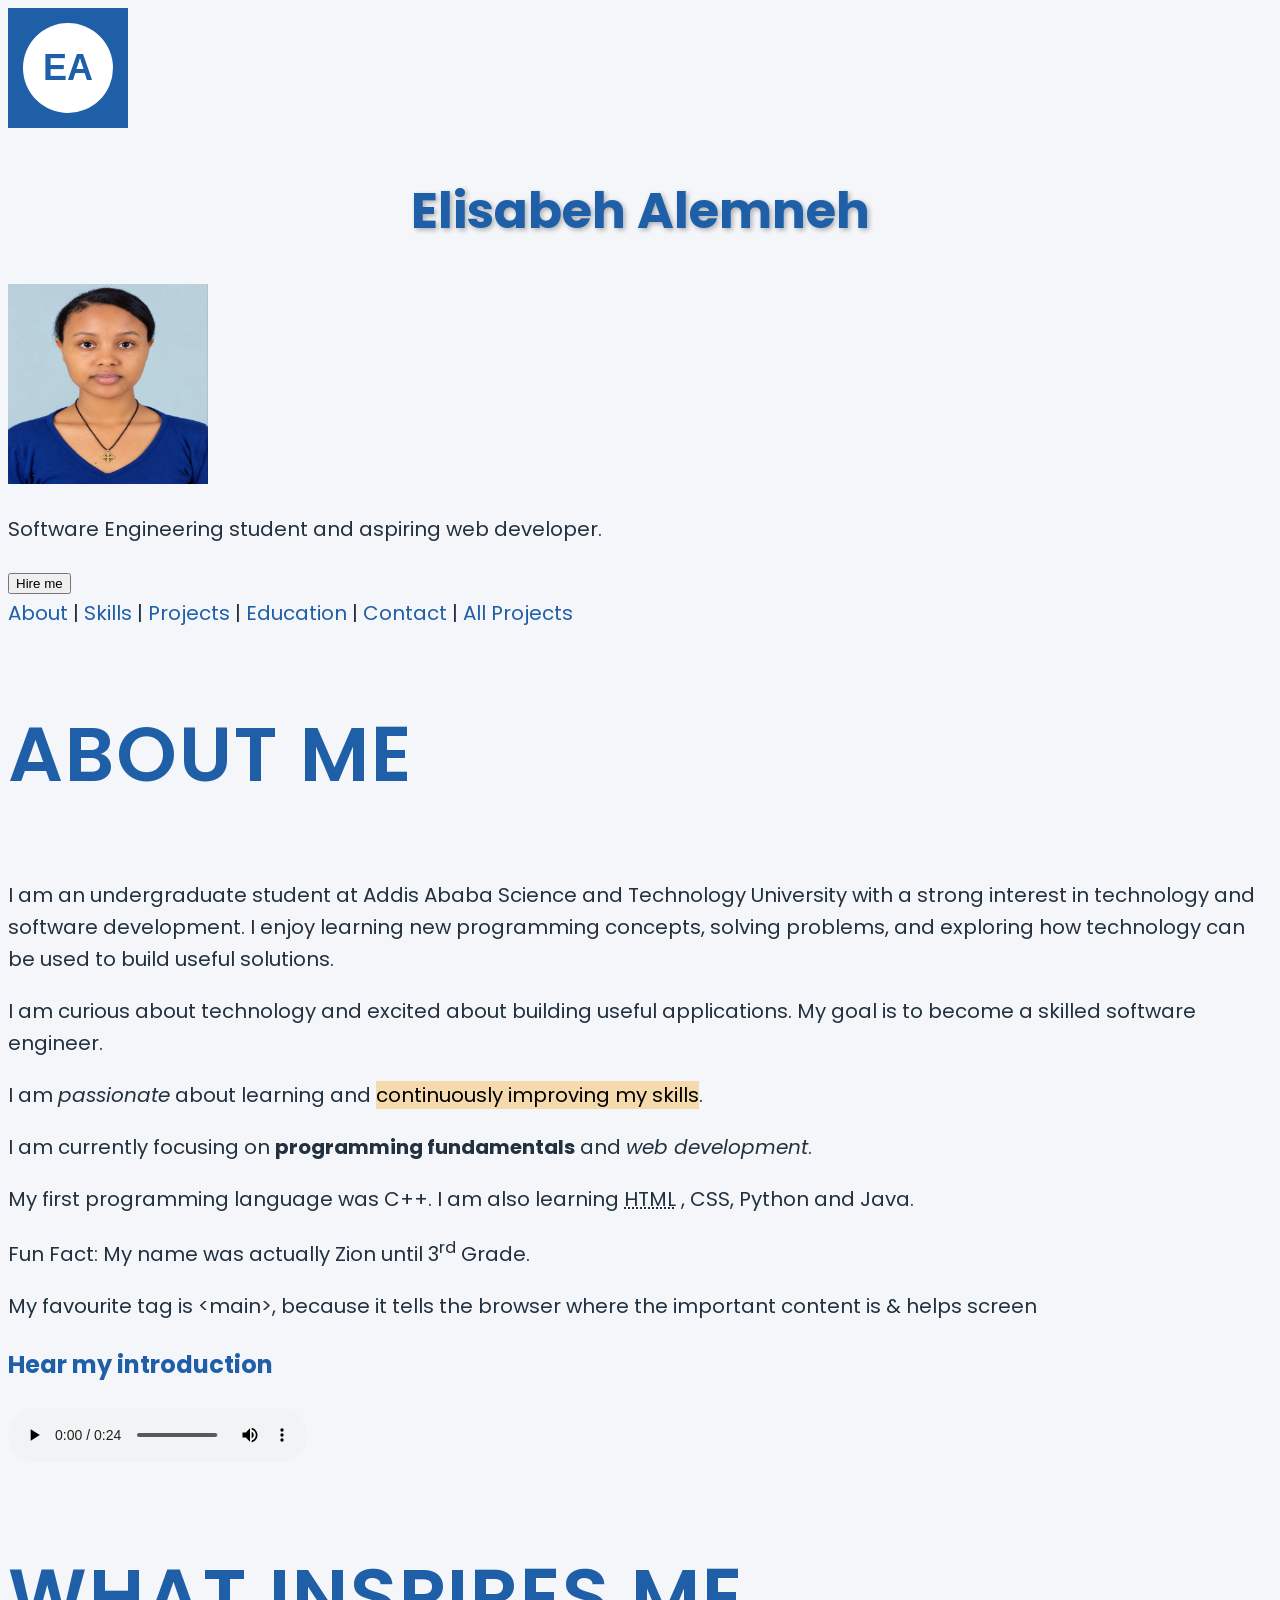
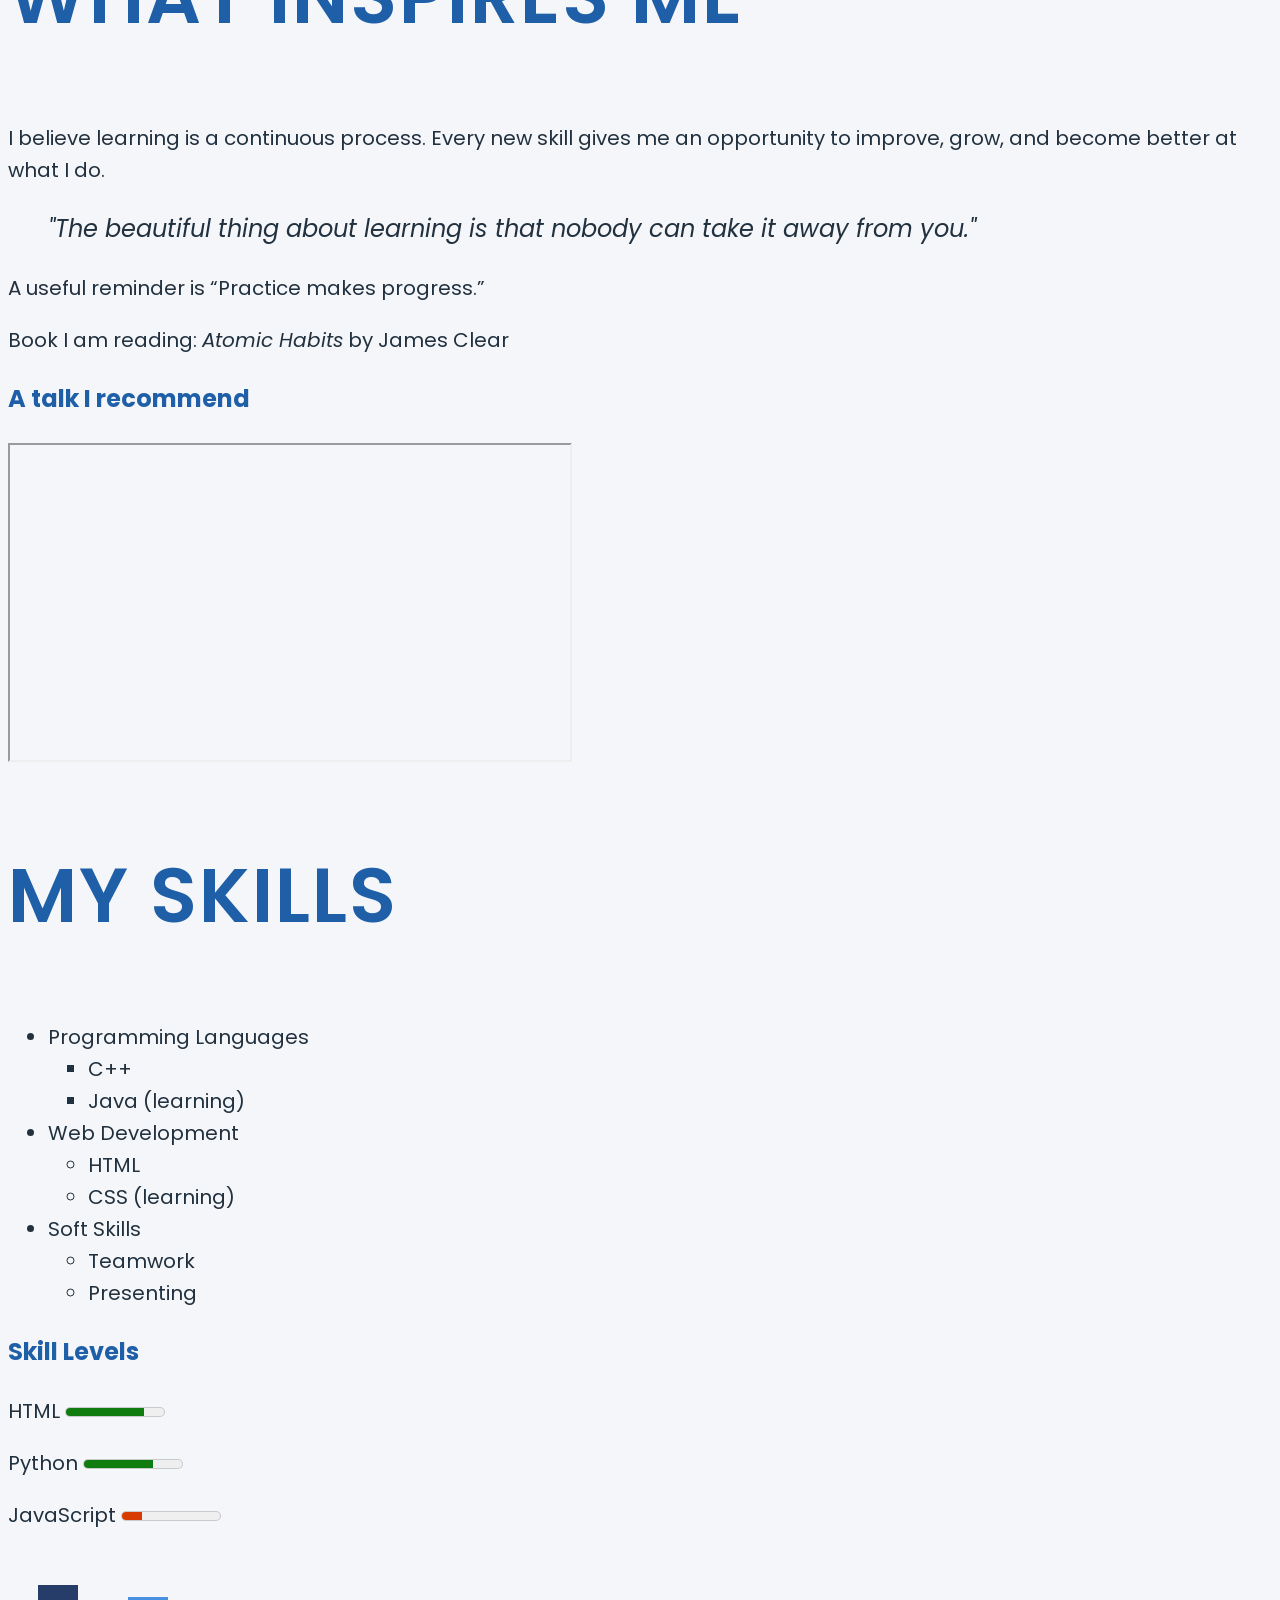
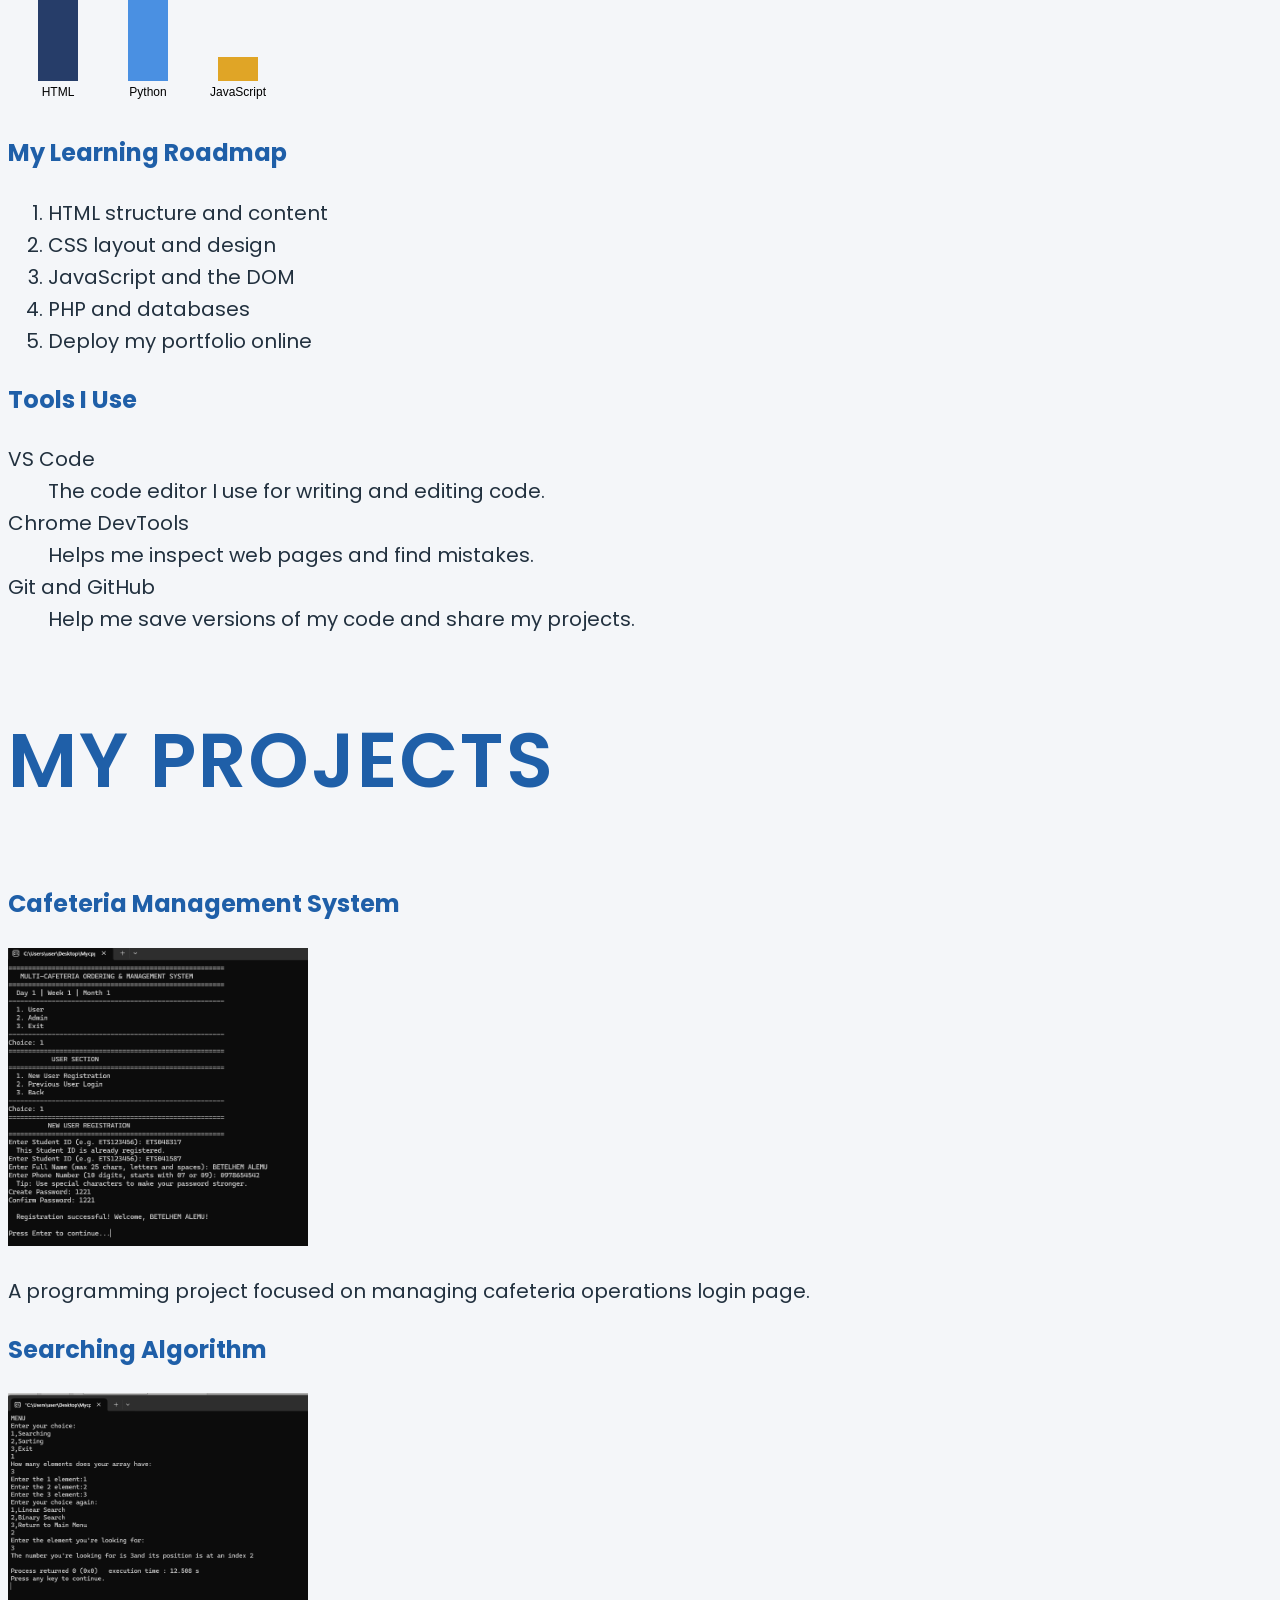
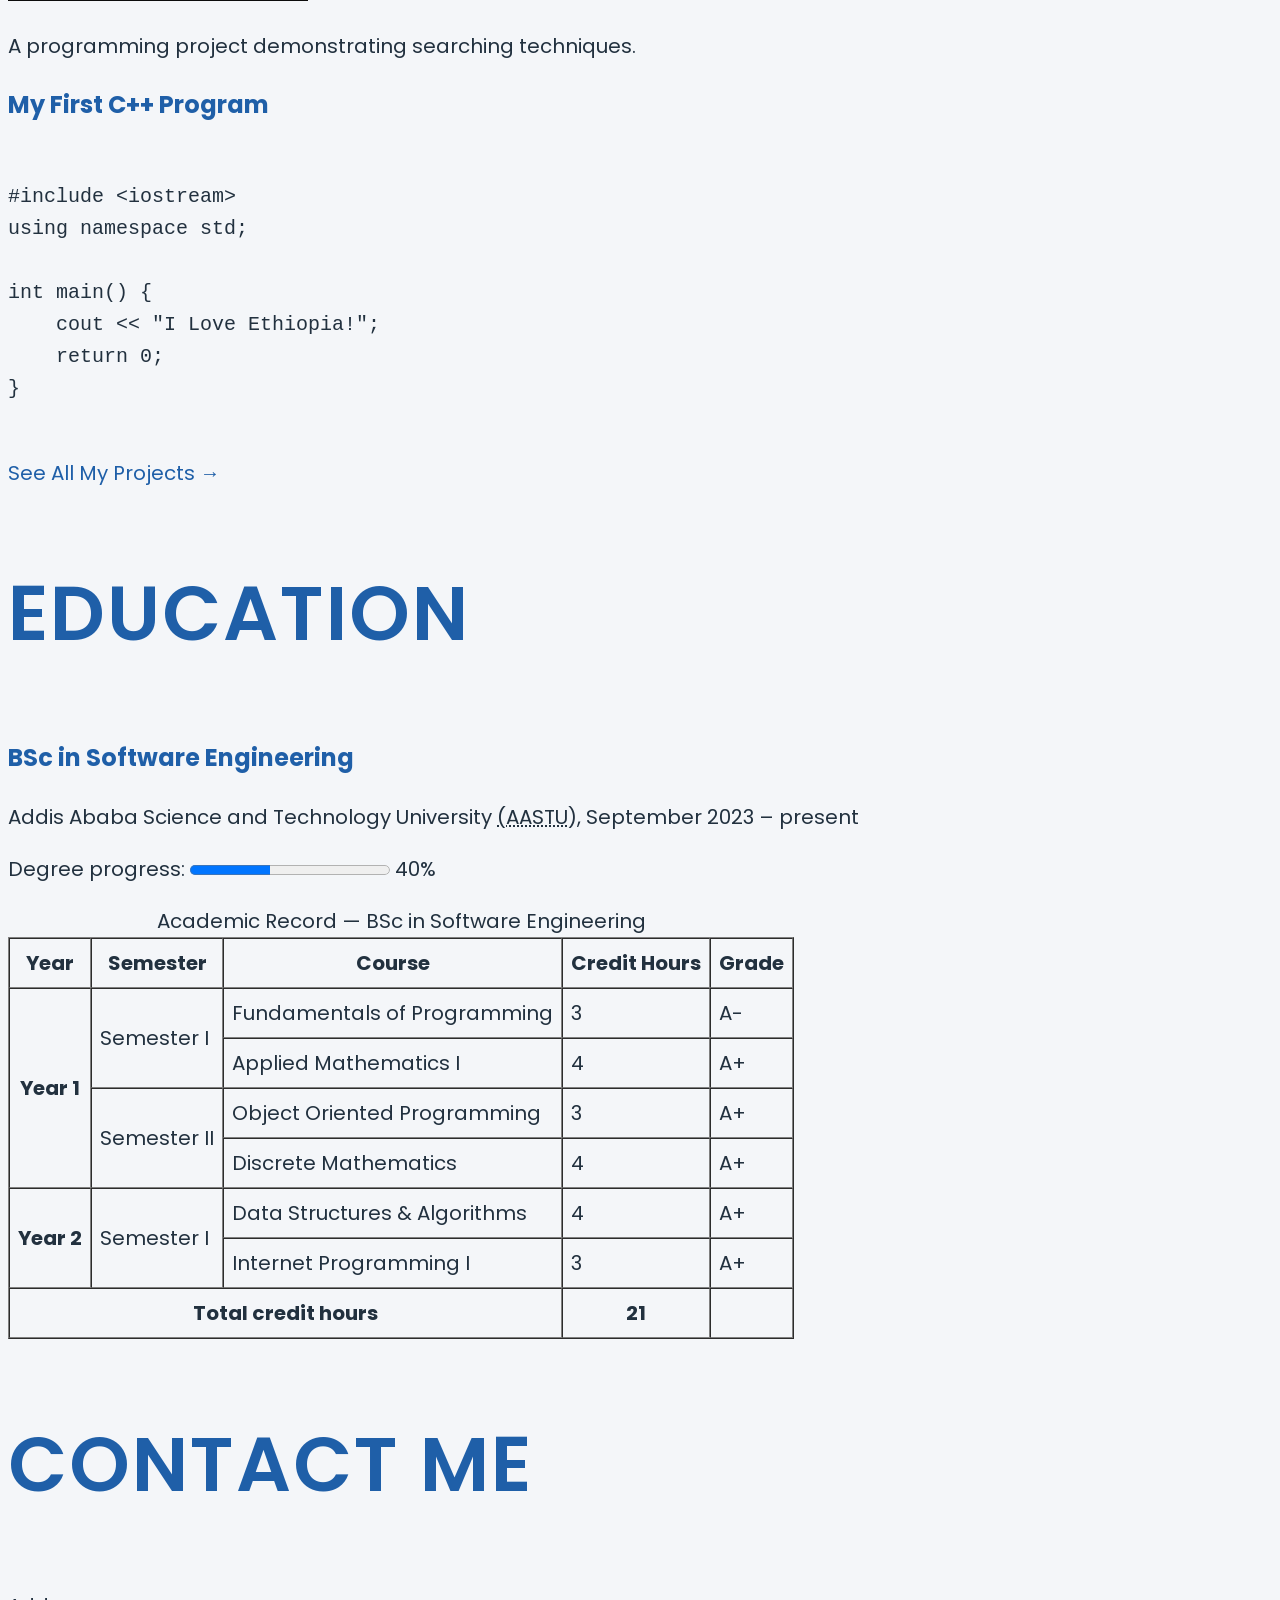
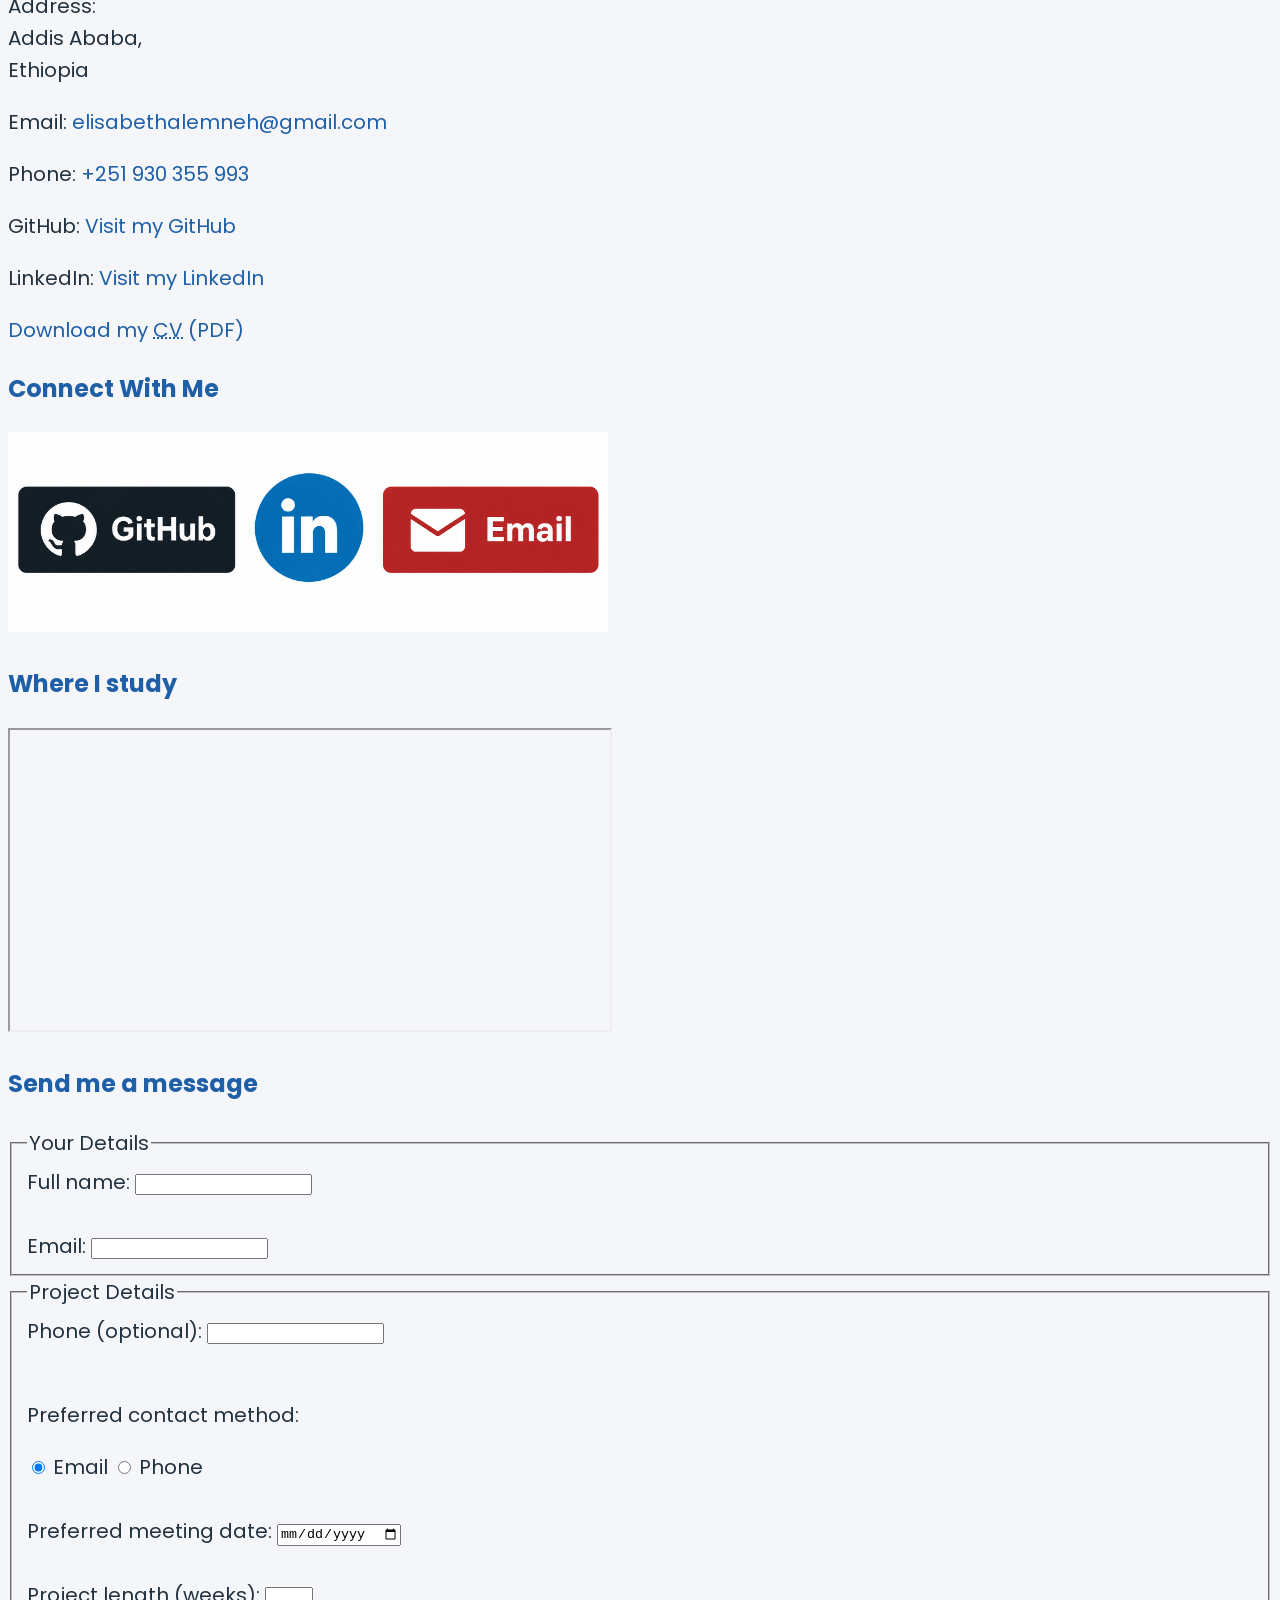
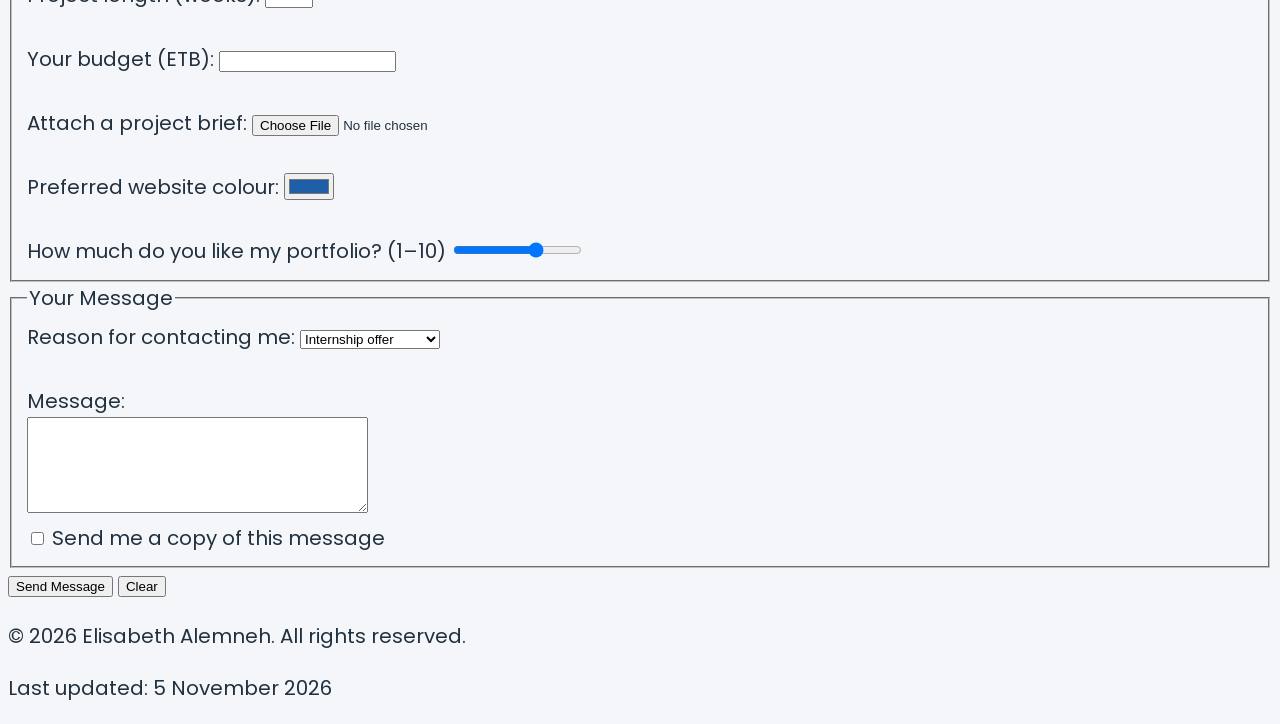
<file: index.html>
<!DOCTYPE html>
<html lang="en">

<head>
    <meta charset="UTF-8">
    <meta name="viewport" content="width=device-width, initial-scale=1.0">
    <meta name="description" content="Portfolio of Elisabeh Alemneh, Software Engineering
    student and aspiring web developer in Addis Ababa.">
    <meta name="keywords" content="Elisabeth Alemneh, portfolio, software engineering, web
    developer, HTML">
    <meta name="author" content="Elisabeth Alemneh">
    <meta name="viewport" content="width=device-width, initial-scale=1.0">
    <title>Elisabeth Alemneh | Portfolio</title>
        <link rel="icon" href="images/favicon.png">
        <link
href="https://fonts.googleapis.com/css2?family=Poppins:wght@400;600;700&display=swap" rel="stylesheet">
    
        <link rel="stylesheet" href="css/style.css">

</head>

<body>
    <header>
        <canvas id="logo" width="120" height="120">
Elisabeth </canvas>

        <h1>Elisabeh Alemneh</h1>

        <img src="images/profile.jpg" alt="My Profile Picture" width="200" height="200">

        <p>
           Software Engineering student and aspiring web developer.

        </p>
        <button onclick="document.getElementById('hire-dialog').showModal()">
    Hire me
</button>

<dialog id="hire-dialog">

    <h2>Available for internships</h2>

    <p>
        I am available for internships and freelance web projects from June 2027.
    </p>

    <p>
        Send me a message or download my CV.
    </p>

    <a href="#contact">Send me a message</a>

    <a href="files/cv.pdf" download>Download my CV</a>

    <br><br>

    <button onclick="document.getElementById('hire-dialog').close()">
        Close
    </button>

</dialog>


        <nav>
            <a href="#about">About</a> |
            <a href="#skills">Skills</a> |
            <a href="#projects">Projects</a> |
            <a href="#education">Education</a> |
            <a href="#contact">Contact</a> |
            <a href="projects.html">All Projects</a>
        </nav>
    </header>
    <main>
        <section id="about">
            <h2>About Me</h2>

            <p>
                I am an undergraduate student at Addis Ababa Science and Technology
                University with a strong interest in technology and software development.
                I enjoy learning new programming concepts, solving problems, and
                exploring how technology can be used to build useful solutions.
            </p>
             <p>
                I am curious about technology and excited about building useful applications.
                My goal is to become a skilled software engineer.
            </p>

            <p>
                I am <em>passionate</em> about learning and
                <mark>continuously improving my skills</mark>.
            </p>

            <p>
                I am currently focusing on <b>programming fundamentals</b>
                and <i>web development</i>.
            </p>

            <p>
                My first programming language was C++.
                I am also learning <abbr title="HyperText Markup Language">HTML</abbr>
, CSS, Python and Java.
            </p>

            <p>
                Fun Fact: My name was actually Zion until 3<sup>rd</sup> Grade.
            </p>

            
            <p>My favourite tag is &lt;main&gt;, because it tells the browser
 where the important content is &amp; helps screen 
            <h3>Hear my introduction</h3>
        <audio controls>
        <source src="media/intro.mp3" type="audio/mpeg">
        Your browser does not support the audio element.
        </audio>
        </section>


        <aside>
            <h2>What Inspires Me</h2>

            <p>
                I believe learning is a continuous process. Every new skill gives me
                an opportunity to improve, grow, and become better at what I do.
            </p>

            <blockquote>
                "The beautiful thing about learning is that nobody can take it away from you."
            </blockquote>
            <p>
                A useful reminder is <q>Practice makes progress.</q>
            </p>
<p>Book I am reading: <cite>Atomic Habits</cite> by James Clear</p>

           

            <h3>A talk I recommend</h3>
            <iframe src="https://www.youtube.com/embed/rOYlOdDgYUU?si=KtXTFaphL41IxzC2"
            width="560" height="315"
            title="YouTube video: name of the talk"
            allowfullscreen>
            </iframe>
        </aside>


        <section id="skills">
            <h2>My Skills</h2>

            <ul>
                <li>Programming Languages
                    <ul type="square">
                        <li>C++</li>
                        <li>Java (learning)</li>
                    </ul>
                </li>

                <li>Web Development
                    <ul type="circle">
                        <li>HTML</li>
                        <li>CSS (learning)</li>
                    </ul>
                </li>

                <li>Soft Skills
                    <ul>
                        <li>Teamwork</li>
                        <li>Presenting</li>
                    </ul>
                </li>
            </ul>
            
        <h3>Skill Levels</h3>
<p>
 <label for="lvl-html">HTML</label>
 <meter id="lvl-html" value="0.8" min="0" max="1">80%</meter>
</p>
<p>
 <label for="lvl-python">Python</label>
 <meter id="lvl-python" value="0.7" min="0" max="1">70%</meter>
</p>
<p>
 <label for="lvl-js">JavaScript</label>
 <meter id="lvl-js" value="0.2" min="0" max="1" low="0.3" high="0.7"
optimum="1">20%</meter>


</p>
 <canvas id="skillsChart" width="300" height="150">
    Skills bar chart
</canvas>

            <h3>My Learning Roadmap</h3>

            <ol type="1">
                <li>HTML structure and content</li>
                <li>CSS layout and design</li>
                <li>JavaScript and the DOM</li>
                <li>PHP and databases</li>
                <li>Deploy my portfolio online</li>
            </ol>

            <h3>Tools I Use</h3>

            <dl>
                <dt>VS Code</dt>
                <dd>The code editor I use for writing and editing code.</dd>

                <dt>Chrome DevTools</dt>
                <dd>Helps me inspect web pages and find mistakes.</dd>

                <dt>Git and GitHub</dt>
                <dd>Help me save versions of my code and share my projects.</dd>
            </dl>
        </section>


        <section id="projects">
            <h2>My Projects</h2>
            <article>
                <h3>Cafeteria Management System</h3>

                <img src="images/project-cafeteria.png" alt="Cafeteria Management System project" width="300">

                <p>
                    A programming project focused on managing cafeteria operations login page.
                </p>
            </article>


            <article>
                <h3>Searching Algorithm</h3>

                <img src="images/project-algorithm.png" alt="Searching Algorithm project" width="300">

                <p>
                    A programming project demonstrating searching techniques.
                </p>
            </article>

            <article>
                <h3>My First C++ Program</h3>

                <pre><code>
#include &lt;iostream&gt;
using namespace std;

int main() {
    cout &lt;&lt; "I Love Ethiopia!";
    return 0;
}
        </code></pre>
            </article>
            <p>
                <a href="projects.html">See All My Projects →</a>
            </p>
        </section>


        <section id="education">
            <h2>Education</h2>
          <h3>BSc in Software Engineering</h3>
           <p>Addis Ababa Science and Technology University <abbr title="Addis Ababa Science and Technology University">(AASTU),</abbr>

 <time datetime="2023-09">September 2023</time> – present</p>
            <p>
 <label for="degree">Degree progress:</label>
 <progress id="degree" value="40" max="100">40%</progress> 40%
</p>



            
            <table border="1" cellpadding="8" cellspacing="0">

                <caption>Academic Record —  BSc in Software Engineering</caption>

                <thead>
                    <tr>
                        <th>Year</th>
                        <th>Semester</th>
                        <th>Course</th>
                        <th>Credit Hours</th>
                        <th>Grade</th>
                    </tr>
                </thead>

                <tbody>
                    <tr>
                        <th rowspan="4">Year 1</th>
                        <td rowspan="2">Semester I</td>
                        <td>Fundamentals of Programming</td>
                        <td>3</td>
                        <td>A-</td>
                    </tr>

                    <tr>
                        <td>Applied Mathematics I</td>
                        <td>4</td>
                        <td>A+</td>
                    </tr>

                    <tr>
                        <td rowspan="2">Semester II</td>
                        <td>Object Oriented Programming</td>
                        <td>3</td>
                        <td>A+</td>
                    </tr>

                    <tr>
                        <td>Discrete Mathematics</td>
                        <td>4</td>
                        <td>A+</td>
                    </tr>

                    <tr>
                        <th rowspan="2">Year 2</th>
                        <td rowspan="2">Semester I</td>
                        <td>Data Structures &amp; Algorithms</td>
                        <td>4</td>
                        <td>A+</td>
                    </tr>

                    <tr>
                        <td>Internet Programming I</td>
                        <td>3</td>
                        <td>A+</td>
                    </tr>
                </tbody>

                <tfoot>
                    <tr>
                        <th colspan="3">Total credit hours</th>
                        <th>21</th>
                        <th></th>
                    </tr>
                </tfoot>

            </table>

        </section>


        <section id="contact">
            <h2>Contact Me</h2>
            <p>Address:<br>Addis Ababa,<br>Ethiopia</p>


            <p>
                Email:
                <a href="mailto:elisabethalemneh@gmail.com">
                    elisabethalemneh@gmail.com
                </a>
            </p>

            <p>
                Phone:
<a href="tel:+251930355993">+251&nbsp;930&nbsp;355&nbsp;993</a>
            </p>

            <p>
                GitHub:
                <a href="https://github.com/elisabethalemneh-hash" target="_blank">
                    Visit my GitHub
                </a>
            </p>

            <p>
                LinkedIn:
                <a href="https://www.linkedin.com/in/elisabeth-alemneh-b1257b3a8" target="_blank">
                    Visit my LinkedIn
                </a>
            </p>

            <p>
                <a href="files/cv.pdf" download>Download my <abbr title="Curriculum Vitae">CV</abbr>
 (PDF)</a>
            </p>

            <h3>Connect With Me</h3>

            <img src="images/connect-banner.png" alt="Connect with me through GitHub, LinkedIn and Email" width="600"
                height="200" usemap="#connectmap">

            <map name="connectmap">

                <area shape="rect" coords="20,40,180,160" href="https://github.com/elisabethalemneh-hash" alt="GitHub"
                    target="_blank">

                <area shape="circle" coords="300,100,70" href="https://www.linkedin.com/in/elisabeth-alemneh-b1257b3a8"
                    alt="LinkedIn" target="_blank">

                <area shape="rect" coords="420,40,580,160" href="mailto:elisabethalemneh@gmail.com" alt="Email">

          <h3>Where I study</h3>
        <iframe src="https://www.google.com/maps/embed?pb=!1m18!1m12!1m3!1d3941.940058128082!2d38.809753399999984!3d8.885165400000002!2m3!1f0!2f0!3f0!3m2!1i1024!2i768!4f13.1!3m3!1m2!1s0x164b82a7e392203f%3A0xb05f440eacc98f9f!2sAddis%20Ababa%20Science%20and%20Technology%20University!5e0!3m2!1sen!2set!4v1793813594605!5m2!1sen!2set"
        width="600" height="300"
        title="Map of my university campus">
        </iframe>



            </map>

            <h3>Send me a message</h3>
            <form action="thank-you.html" method="get" enctype="multipart/form-data">
                <fieldset>
                    <legend>Your Details</legend>
                    <label for="fullname">Full name:</label>
                    <input type="text" id="fullname" name="fullname" required>
                    <br><br>
                    <label for="email">Email:</label>
                    <input type="email" id="email" name="email">

                </fieldset>

                <fieldset>
                    <legend>Project Details</legend>
                    <label for="phone">Phone (optional):</label>
                    <input type="text" id="phone" name="phone" pattern="0[79][0-9]{8}"
                        title="10 digits starting with 09 or 07">
                    <br><br>
                    <p>Preferred contact method:</p>
                    <input type="radio" id="by-email" name="contact-method" value="email" checked>
                    <label for="by-email">Email</label>
                    <input type="radio" id="by-phone" name="contact-method" value="phone">
                    <label for="by-phone">Phone</label>
                    <br><br>
                    <label for="meeting">Preferred meeting date:</label>
                    <input type="date" id="meeting" name="meeting" min="2026-11-01">
                    <br><br>
                    <label for="weeks">Project length (weeks):</label>
                    <input type="number" id="weeks" name="weeks" min="1" max="52" step="1">
                    <br><br>

                    <label for="budget">Your budget (ETB):</label>
                    <input type="number" id="budget" name="budget" min="1000" step="500">
                    <br><br>

                    <label for="brief">Attach a project brief:</label>
                    <input type="file" id="brief" name="brief">
                    <br><br>
                    <label for="colour">Preferred website colour:</label>
                    <input type="color" id="colour" name="colour" value="#1f5fa8">
                    <br><br>
                    <label for="rating">How much do you like my portfolio? (1–10)</label>
                    <input type="range" id="rating" name="rating" min="1" max="10" value="7">
                </fieldset>


                <fieldset>
                    <legend>Your Message</legend>
                    <label for="reason">Reason for contacting me:</label>
                    <select id="reason" name="reason">
                        <optgroup label="Work">
                            <option value="internship">Internship offer</option>
                            <option value="freelance">Freelance project</option>
                            <option value="job">Full-time job</option>
                        </optgroup>
                        <optgroup label="Study">
                            <option value="group-project">Group project</option>
                            <option value="tutoring">Tutoring</option>
                        </optgroup>
                        <option value="other">Other</option>
                    </select>
                    <br><br>
                    <label for="message">Message:</label><br>
                    <textarea id="message" name="message" rows="6" cols="40"></textarea>
                    <br>
                    <input type="checkbox" id="copy" name="copy" value="yes">
                    <label for="copy">Send me a copy of this message</label>

                </fieldset>
                <button type="submit">Send Message</button>
                <button type="reset">Clear</button>



            </form>
        </section>

    </main>
    <footer>
        <p>&copy; 2026 Elisabeth Alemneh. All rights reserved.</p>

        <p>Last updated: <time datetime="2026-11-05">5 November 2026</time></p>

    </footer>

    <script>
 const canvas = document.getElementById('logo');
 const ctx = canvas.getContext('2d');
 // 1. Blue square background: x, y, width, height
 ctx.fillStyle = "#1f5fa8";
 ctx.fillRect(0, 0, 120, 120);
 // 2. White circle: centre x, centre y, radius, start angle, end angle
 ctx.beginPath();
 ctx.arc(60, 60, 45, 0, 2 * Math.PI);
 ctx.fillStyle = "white";
 ctx.fill();
 // 3. Initials in the middle
 ctx.fillStyle = "#1f5fa8";
 ctx.font = "bold 36px Arial";
 ctx.textAlign = "center";
 ctx.textBaseline = "middle";
 ctx.fillText("EA", 60, 62);

 // Skills bar chart
const chart = document.getElementById("skillsChart");
const chartCtx = chart.getContext("2d");

// HTML bar
chartCtx.fillStyle = "#263D69";
chartCtx.fillRect(30, 34, 40, 96);

// Python bar
chartCtx.fillStyle = "#4A90E2";
chartCtx.fillRect(120, 46, 40, 84);

// JavaScript bar
chartCtx.fillStyle = "#E0A526";
chartCtx.fillRect(210, 106, 40, 24);

// Skill names
chartCtx.fillStyle = "black";
chartCtx.font = "12px Arial";
chartCtx.textAlign = "center";

chartCtx.fillText("HTML", 50, 145);
chartCtx.fillText("Python", 140, 145);
chartCtx.fillText("JavaScript", 230, 145);
</script>


</body>

</html>
</file>
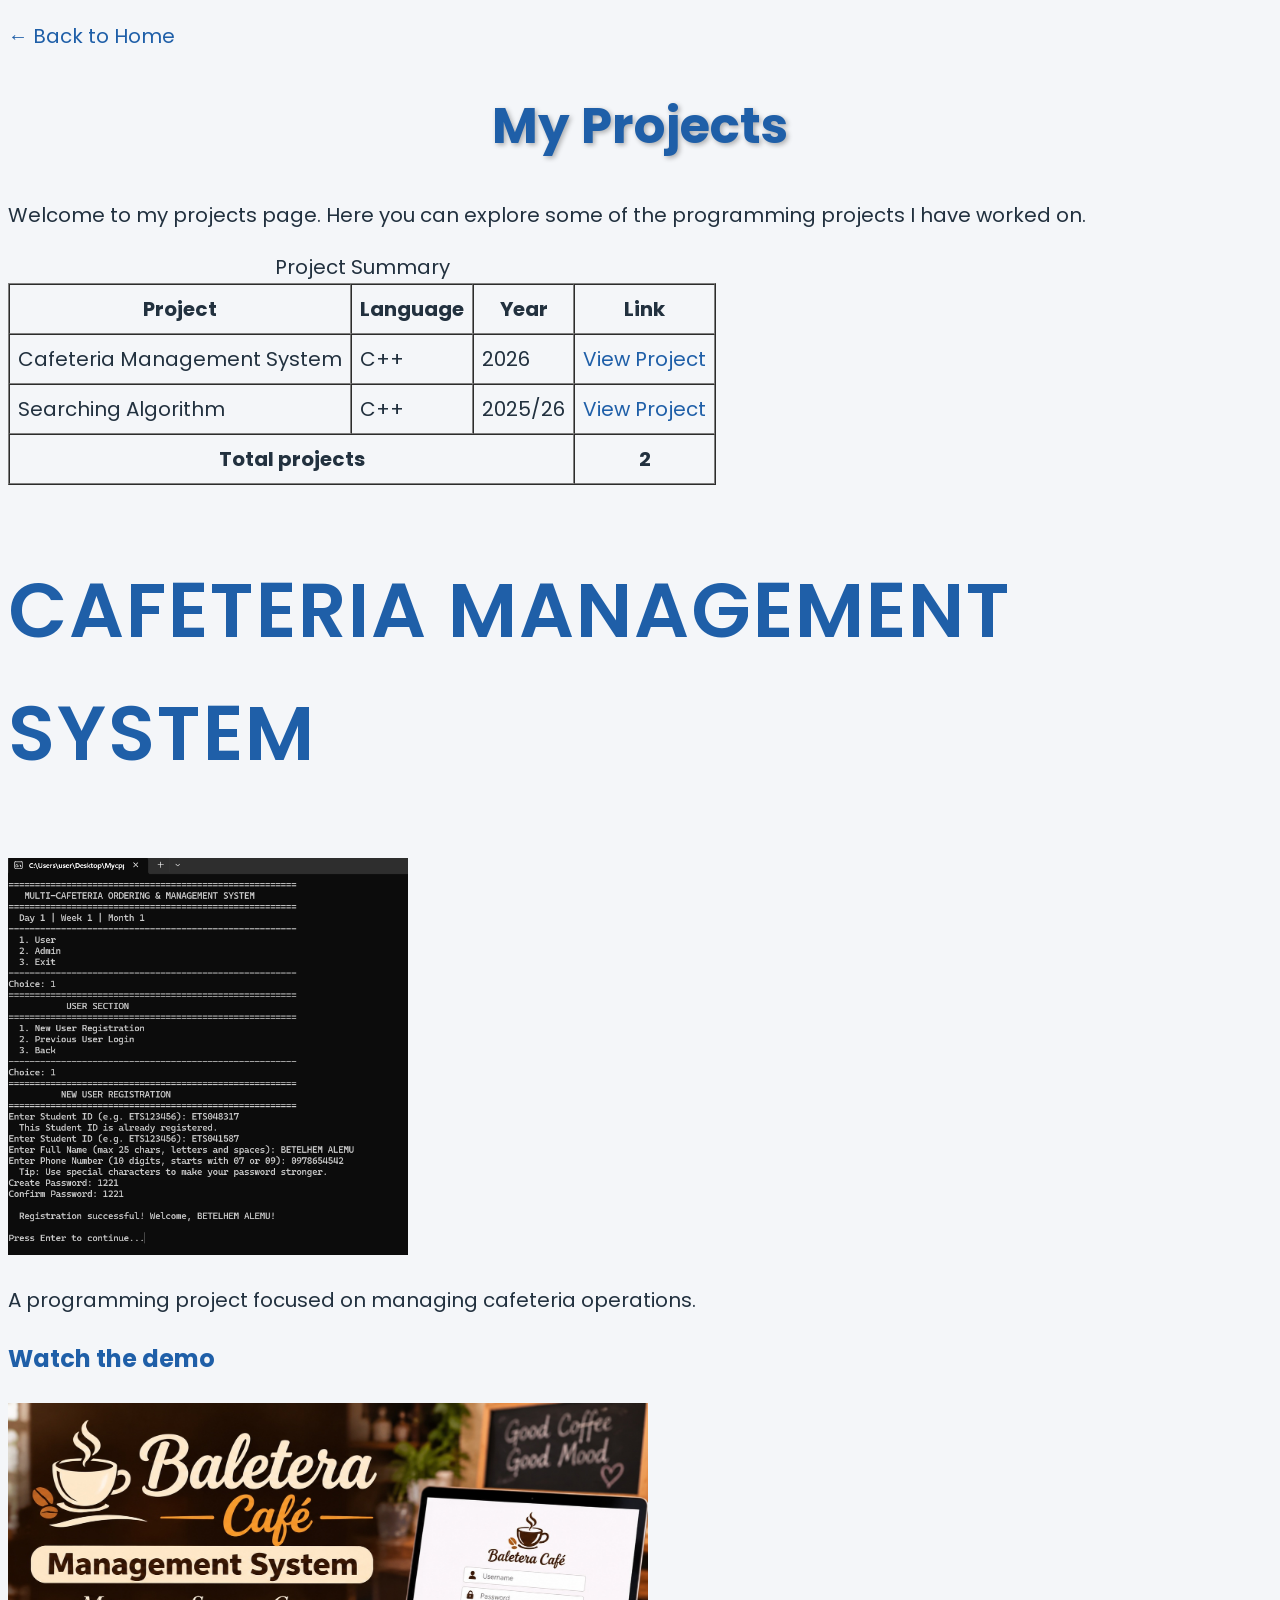
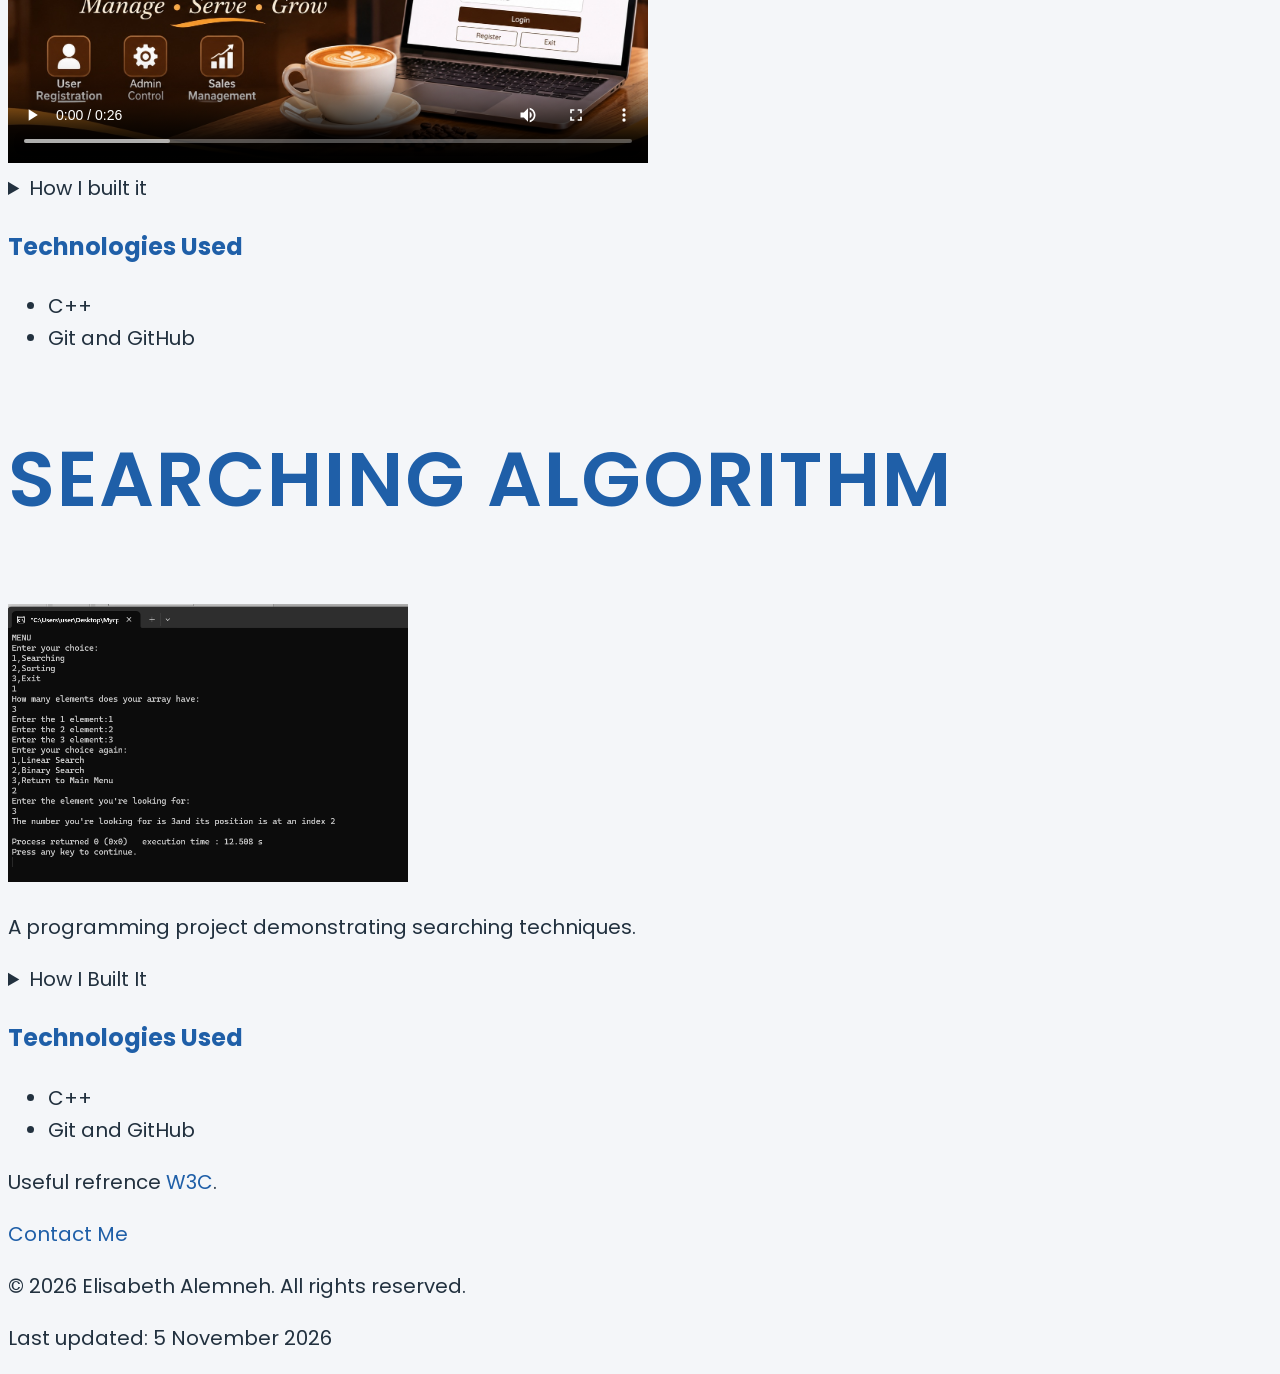
<file: projects.html>
<!DOCTYPE html>
<html lang="en">
<head>
    <meta charset="UTF-8">
    <meta name="viewport" content="width=device-width, initial-scale=1.0">
    <meta name="description" content="Portfolio of Elisabeth Alemneh, Software Engineering
    student and aspiring web developer in Addis Ababa.">
    <meta name="keywords" content="Elisabeth Alemneh, portfolio, software engineering, web
    developer, HTML">
    <meta name="author" content="Elisabeth Alemneh">
    <title>Elisabeth Alemneh | Portfolio</title>
    <link rel="icon" href="images/favicon.png">
    <link
href="https://fonts.googleapis.com/css2?family=Poppins:wght@400;600;700&display=swap" rel="stylesheet">
    <link rel="stylesheet" href="css/style.css">

</head>
<body>
    <header>
    <nav><p><a href="index.html">← Back to Home</a></p></nav>
    </header>
    <main>
    <h1>My Projects</h1>

    <p>
        Welcome to my projects page. Here you can explore some of the
        programming projects I have worked on.
    </p>


    <article id="summary">

        <table border="1" cellpadding="8" cellspacing="0">

            <caption>Project Summary</caption>

            <thead>
                <tr>
                    <th>Project</th>
                    <th>Language</th>
                    <th>Year</th>
                    <th>Link</th>
                </tr>
            </thead>

            <tbody>
                <tr>
                    <td>Cafeteria Management System</td>
                    <td>C++</td>
<td><time datetime="2026">2026</time></td>                    <td><a href="#cafeteria">View Project</a></td>
                </tr>

                <tr>
                    <td>Searching Algorithm</td>
                    <td>C++</td>
<td><time datetime="2025">2025</time>/<time datetime="2026">26</time></td>                    <td><a href="#searching">View Project</a></td>
                </tr>
            </tbody>

            <tfoot>
                <tr>
                    <th colspan="3">Total projects</th>
                    <th>2</th>
                </tr>
            </tfoot>

        </table>
    </article>


    <article id="cafeteria">
        <h2>Cafeteria Management System</h2>

        <img src="images/project-cafeteria.png"
             alt="Cafeteria Management System project"
             width="400">

        <p>
            A programming project focused on managing cafeteria operations.
        </p>
                    <h3>Watch the demo</h3>
            <video controls poster="images/project-demo-poster.jpg" width="640" height="360">
            <source src="media/project-demo.mp4" type="video/mp4">
            <source src="media/project-demo.webm" type="video/webm">
            <track src="media/project-demo.vtt" kind="captions" srclang="en" label="English"
            default>
            Your browser does not support the video tag.
            </video>


        <details>
    <summary>How I built it</summary>

    <ol>
        <li>Wrote down the four operations the program must support.</li>
        <li>Read two numbers and an operator from the user.</li>
        <li>Used if/elif to pick the operation.</li>
        <li>Handled division by zero with an error message.</li>
    </ol>

</details>

        <h3>Technologies Used</h3>

        <ul>
            <li>C++</li>
            <li>Git and GitHub</li>

        </ul>
    </article>

    

    <article id="searching">
        <h2>Searching Algorithm</h2>

        <img src="images/project-algorithm.png"
             alt="Searching Algorithm project"
             width="400">

        <p>
            A programming project demonstrating searching techniques.
        </p>
<details>
        <summary>How I Built It</summary>

        <ol>
            <li>Reviewed the problem and understood the searching task.</li>
            <li>Planned the steps needed to search for an element.</li>
            <li>Implemented the searching algorithm in code.</li>
            <li>Tested the algorithm using different inputs.</li>
        </ol>
</details>
        <h3>Technologies Used</h3>

        <ul>
            <li>C++</li>
            <li>Git and GitHub</li>
        </ul>
    </article>


    
    

    <article>

                <p>
        Useful refrence <a href="https://www.w3.org/" target="_blank">W3C</a>.
                </p>

        <p>
            <a href="index.html#contact">Contact Me</a>
        </p>
    </article>
</main>
<footer>
    <p>&copy; 2026 Elisabeth Alemneh. All rights reserved.</p>
    <p>Last updated: <time datetime="2026-11-05">5 November 2026</time></p>

</footer>
</body>
</html>
</file>
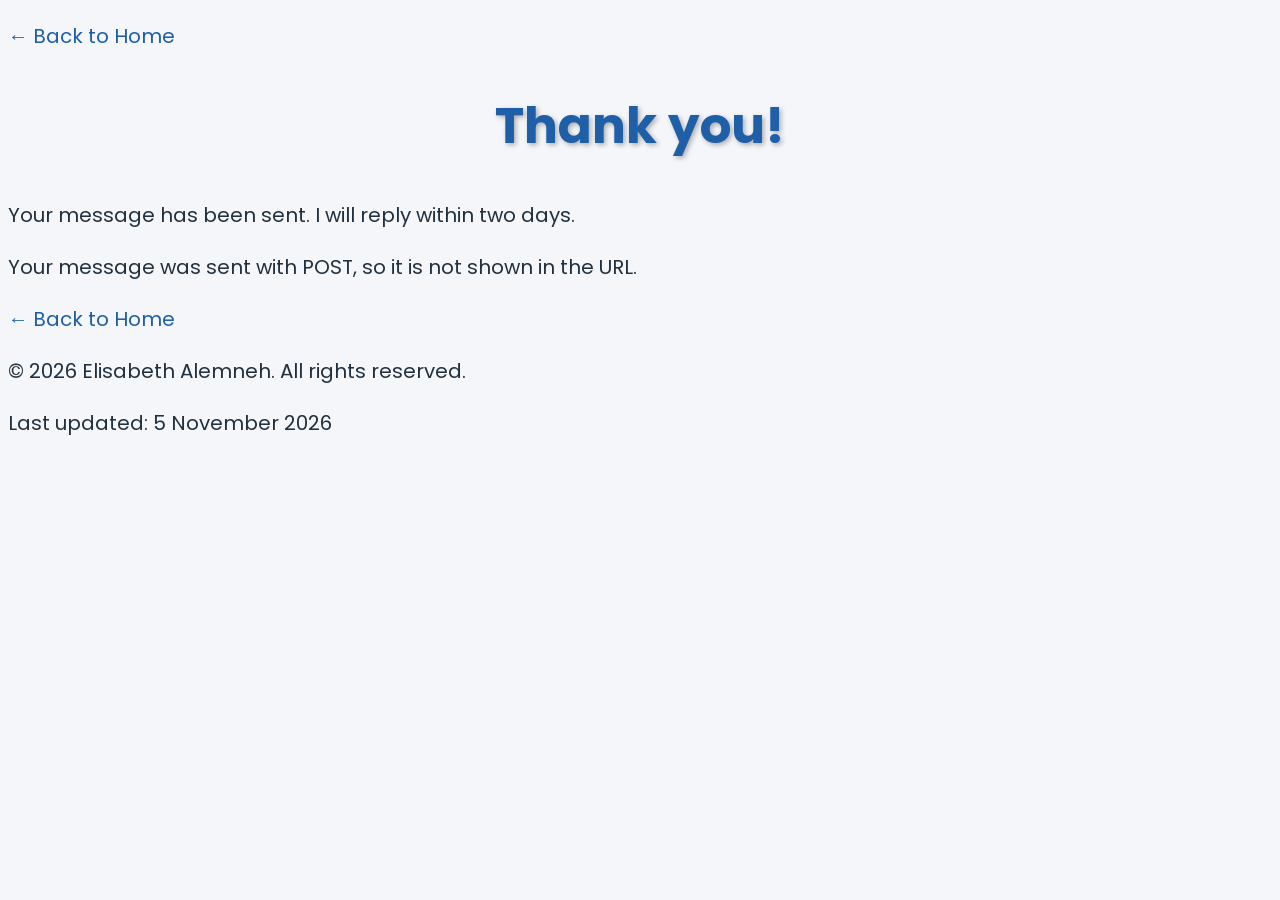
<file: thank-you.html>
<!DOCTYPE html>
<html lang="en">
<head>
  <meta charset="UTF-8">
  <meta name="viewport" content="width=device-width, initial-scale=1.0">
  <meta name="description" content="Portfolio of Elisabeh Alemneh, Software Engineering
    student and aspiring web developer in Addis Ababa.">
    <meta name="keywords" content="Elisabeth Alemneh, portfolio, software engineering, web
    developer, HTML">
    <meta name="author" content="Elisabeth Alemneh">
    <meta name="viewport" content="width=device-width, initial-scale=1.0">
    <title>Elisabeth Alemneh | Portfolio</title>
    <link rel="icon" href="images/favicon.png">
    <link
href="https://fonts.googleapis.com/css2?family=Poppins:wght@400;600;700&display=swap" rel="stylesheet">
     <link rel="stylesheet" href="css/style.css">

</head>
<body>
    <header>
    <nav><p><a href="index.html">← Back to Home</a></p></nav>
    </header>  
    <main><h1>Thank you!</h1>
        <p>Your message has been sent. I will reply within two days.</p>
        <p>Your message was sent with POST, so it is not shown in the URL.</p>
            <nav><p><a href="index.html">← Back to Home</a></p></nav>

</main>
      <footer>
      <p>&copy; 2026 Elisabeth Alemneh. All rights reserved.</p>
      <p>Last updated: <time datetime="2026-11-05">5 November 2026</time></p>

     </footer>
</body>
</html>
</file>
<file: css/style.css>
/* ==========================================
 Portfolio stylesheet — Abebe Kebede
 ========================================== */
/* ---------- Base ---------- */

/* Palette
 Primary #1f5fa8 (blue, same as the logo)
 Dark #22313f (text)
 Accent hsl(37, 91%, 55%) (orange)
 Light #f4f6f9 (page background)
*/

body {
 background-color: #f4f6f9;
 color: #22313f; /* hex */
 font-family: 'Poppins', Arial, sans-serif;
 font-size: 1rem;
 line-height: 1.6; /* 1.6 × the font size: easier to read */
}


mark {
 background-color: rgba(245, 166, 35, 0.35); /* see-through orange */
}
 html{
font-size: 20px; /* 1rem = 16px everywhere */
}

h3 { font-size: 1.2rem; } /* about 19px */



h1 {
color: #1f5fa8; /* hex */
font-size: 2.5rem;
 text-align: center;
 font-weight: 700;
 text-shadow: 2px 2px 5px rgba(0, 0, 0, 0.3);
}
h2 {
 text-transform: uppercase;
 letter-spacing: 2px;
 font-weight: 600;
 /*font-size: 1.8rem; */
 font-size: 6vw;
 color: rgb(31, 95, 168); /* the same blue in RGB */

}

h3 {color: hsl(212, 69%, 39%); /* the same blue in HSL */
}

a {
 color: #1f5fa8;
 text-decoration: none; /* removes the underline */
}
blockquote {
 font-size: 1.2em; /* 1.2 × the size of its parent */
 font-style: italic;
}
code, pre {
 font-family: 'Courier New', monospace;}
</file>
